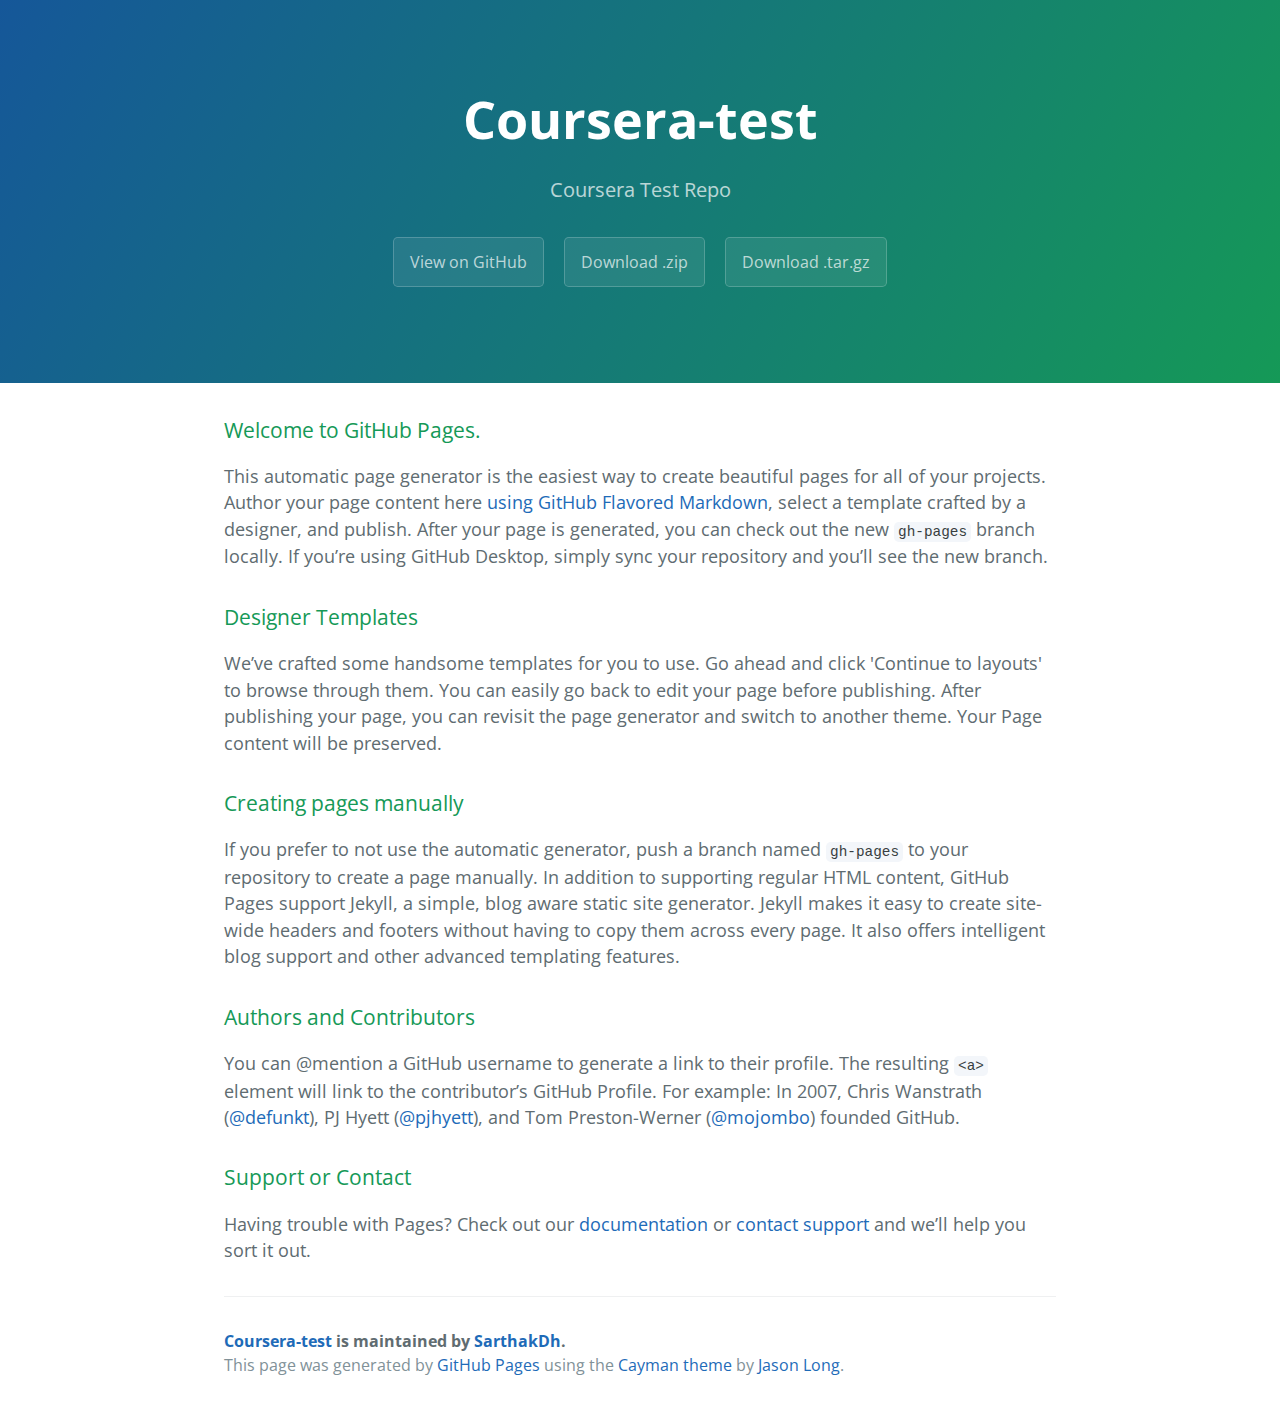
<file: index.html>
<!DOCTYPE html>
<html lang="en-us">
  <head>
    <meta charset="UTF-8">
    <title>Coursera-test by SarthakDh</title>
    <meta name="viewport" content="width=device-width, initial-scale=1">
    <link rel="stylesheet" type="text/css" href="stylesheets/normalize.css" media="screen">
    <link href='https://fonts.googleapis.com/css?family=Open+Sans:400,700' rel='stylesheet' type='text/css'>
    <link rel="stylesheet" type="text/css" href="stylesheets/stylesheet.css" media="screen">
    <link rel="stylesheet" type="text/css" href="stylesheets/github-light.css" media="screen">
  </head>
  <body>
    <section class="page-header">
      <h1 class="project-name">Coursera-test</h1>
      <h2 class="project-tagline">Coursera Test Repo</h2>
      <a href="https://github.com/SarthakDh/Coursera-test" class="btn">View on GitHub</a>
      <a href="https://github.com/SarthakDh/Coursera-test/zipball/master" class="btn">Download .zip</a>
      <a href="https://github.com/SarthakDh/Coursera-test/tarball/master" class="btn">Download .tar.gz</a>
    </section>

    <section class="main-content">
      <h3>
<a id="welcome-to-github-pages" class="anchor" href="#welcome-to-github-pages" aria-hidden="true"><span aria-hidden="true" class="octicon octicon-link"></span></a>Welcome to GitHub Pages.</h3>
<p>This automatic page generator is the easiest way to create beautiful pages for all of your projects. Author your page content here <a href="https://guides.github.com/features/mastering-markdown/">using GitHub Flavored Markdown</a>, select a template crafted by a designer, and publish. After your page is generated, you can check out the new <code>gh-pages</code> branch locally. If you’re using GitHub Desktop, simply sync your repository and you’ll see the new branch.</p>
<h3>
<a id="designer-templates" class="anchor" href="#designer-templates" aria-hidden="true"><span aria-hidden="true" class="octicon octicon-link"></span></a>Designer Templates</h3>
<p>We’ve crafted some handsome templates for you to use. Go ahead and click 'Continue to layouts' to browse through them. You can easily go back to edit your page before publishing. After publishing your page, you can revisit the page generator and switch to another theme. Your Page content will be preserved.</p>
<h3>
<a id="creating-pages-manually" class="anchor" href="#creating-pages-manually" aria-hidden="true"><span aria-hidden="true" class="octicon octicon-link"></span></a>Creating pages manually</h3>
<p>If you prefer to not use the automatic generator, push a branch named <code>gh-pages</code> to your repository to create a page manually. In addition to supporting regular HTML content, GitHub Pages support Jekyll, a simple, blog aware static site generator. Jekyll makes it easy to create site-wide headers and footers without having to copy them across every page. It also offers intelligent blog support and other advanced templating features.</p>
<h3>
<a id="authors-and-contributors" class="anchor" href="#authors-and-contributors" aria-hidden="true"><span aria-hidden="true" class="octicon octicon-link"></span></a>Authors and Contributors</h3>
<p>You can @mention a GitHub username to generate a link to their profile. The resulting <code>&lt;a&gt;</code> element will link to the contributor’s GitHub Profile. For example: In 2007, Chris Wanstrath (<a class="user-mention" data-hovercard-type="user" data-hovercard-url="/users/defunkt/hovercard" data-octo-click="hovercard-link-click" data-octo-dimensions="link_type:self" href="https://github.com/defunkt">@defunkt</a>), PJ Hyett (<a class="user-mention" data-hovercard-type="user" data-hovercard-url="/users/pjhyett/hovercard" data-octo-click="hovercard-link-click" data-octo-dimensions="link_type:self" href="https://github.com/pjhyett">@pjhyett</a>), and Tom Preston-Werner (<a class="user-mention" data-hovercard-type="user" data-hovercard-url="/users/mojombo/hovercard" data-octo-click="hovercard-link-click" data-octo-dimensions="link_type:self" href="https://github.com/mojombo">@mojombo</a>) founded GitHub.</p>
<h3>
<a id="support-or-contact" class="anchor" href="#support-or-contact" aria-hidden="true"><span aria-hidden="true" class="octicon octicon-link"></span></a>Support or Contact</h3>
<p>Having trouble with Pages? Check out our <a href="https://help.github.com/pages">documentation</a> or <a href="https://github.com/contact">contact support</a> and we’ll help you sort it out.</p>

      <footer class="site-footer">
        <span class="site-footer-owner"><a href="https://github.com/SarthakDh/Coursera-test">Coursera-test</a> is maintained by <a href="https://github.com/SarthakDh">SarthakDh</a>.</span>

        <span class="site-footer-credits">This page was generated by <a href="https://pages.github.com">GitHub Pages</a> using the <a href="https://github.com/jasonlong/cayman-theme">Cayman theme</a> by <a href="https://twitter.com/jasonlong">Jason Long</a>.</span>
      </footer>

    </section>

  
  </body>
</html>
</file>
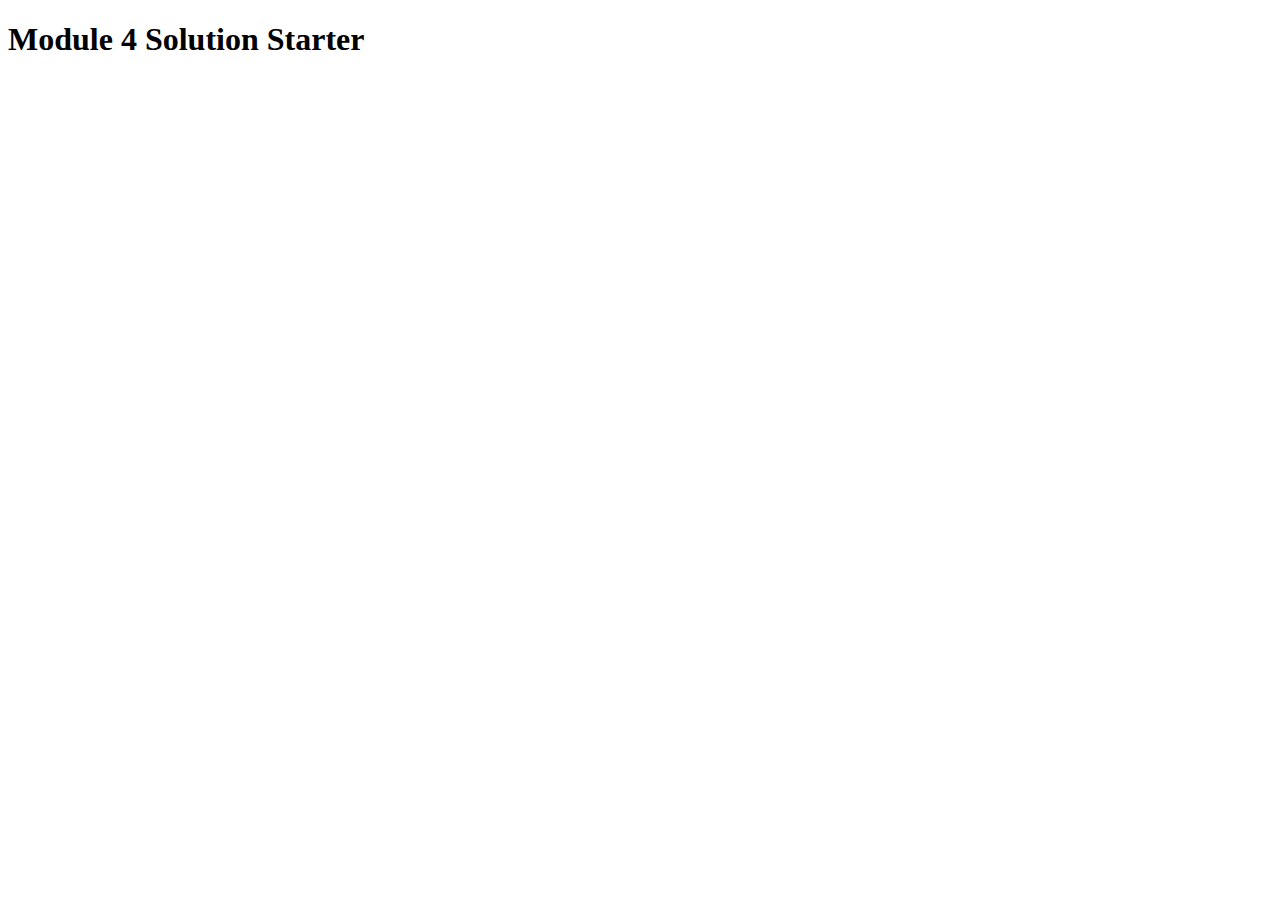
<file: mod4-solution/index.html>
<!DOCTYPE html>
<html>
<head>
  <meta charset="utf-8">
  <title>Module 4 Solution Starter</title>
  <script src="SpeakHello.js"></script>
  <script src="SpeakGoodBye.js"></script>
  <script src="script.js"></script>
</head>
<body>
  <h1>Module 4 Solution Starter</h1>
</body>
</html>
</file>
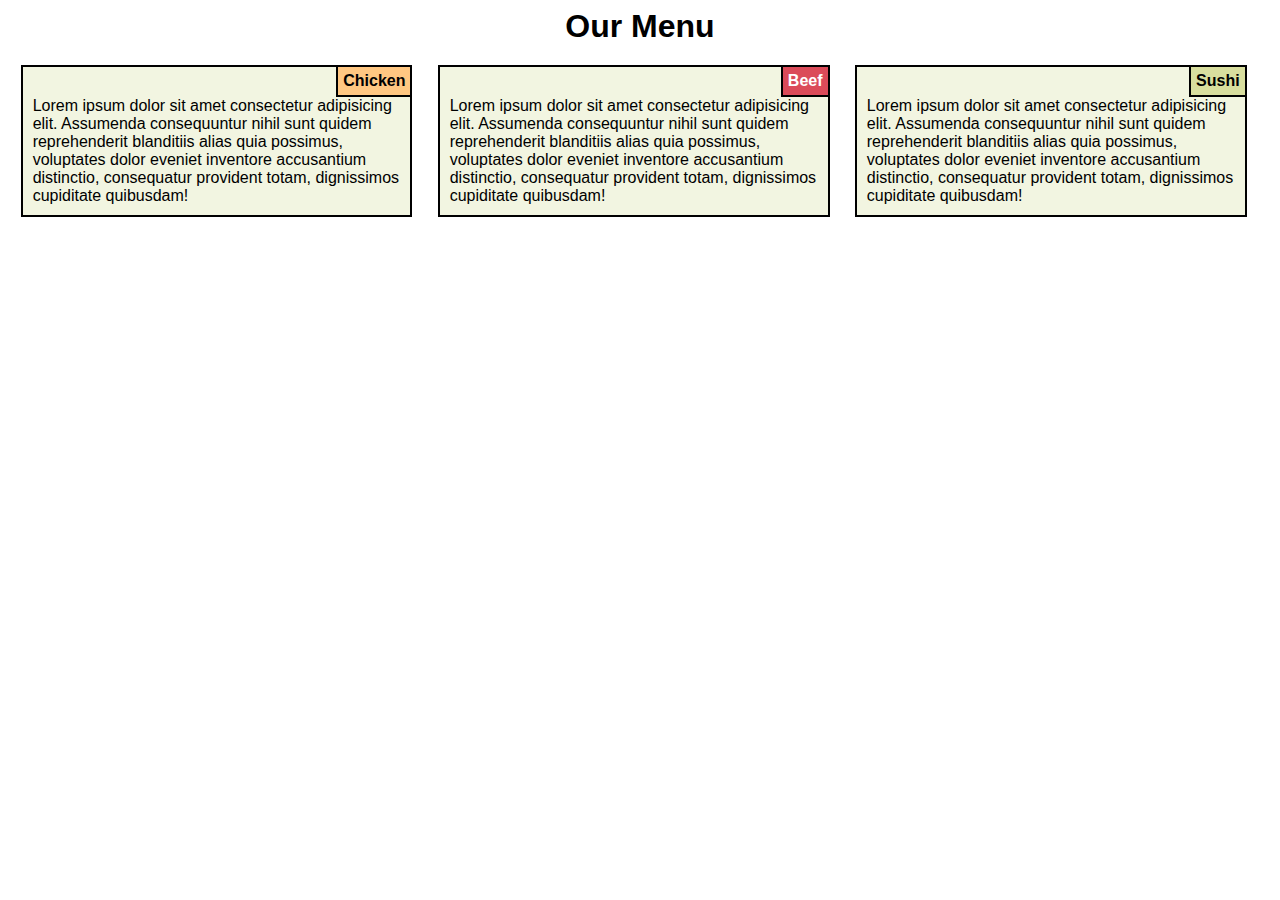
<file: module2-solution/index.html>
<html lang="en">
<head>
    <meta charset="UTF-8">
    <meta name="viewport" content="width=device-width, initial-scale=1.0">
    <title>Document</title>
    <link rel="stylesheet" href="styles.css">
</head>
<body>
    <h1>Our Menu</h1>
    <div class="Chicken">
    <span id="Chicken" class="top-right">Chicken</span>
        <p>
            Lorem ipsum dolor sit amet consectetur adipisicing elit. 
            Assumenda consequuntur nihil sunt quidem reprehenderit 
            blanditiis alias quia possimus, voluptates dolor eveniet 
            inventore accusantium distinctio, consequatur provident 
            totam, dignissimos cupiditate quibusdam!
        </p>
    </div>
    <div class="Beef">
        <span id="Beef" class="top-right">Beef</span>
        <p>
            Lorem ipsum dolor sit amet consectetur adipisicing elit. 
            Assumenda consequuntur nihil sunt quidem reprehenderit 
            blanditiis alias quia possimus, voluptates dolor eveniet 
            inventore accusantium distinctio, consequatur provident 
            totam, dignissimos cupiditate quibusdam!
        </p>
    </div>
    <div class="Sushi">
        <span id="Sushi" class="top-right">Sushi</span>
        <p>
            Lorem ipsum dolor sit amet consectetur adipisicing elit. 
            Assumenda consequuntur nihil sunt quidem reprehenderit 
            blanditiis alias quia possimus, voluptates dolor eveniet 
            inventore accusantium distinctio, consequatur provident 
            totam, dignissimos cupiditate quibusdam!
        </p>
    </div>
</body>
</html>
</file>
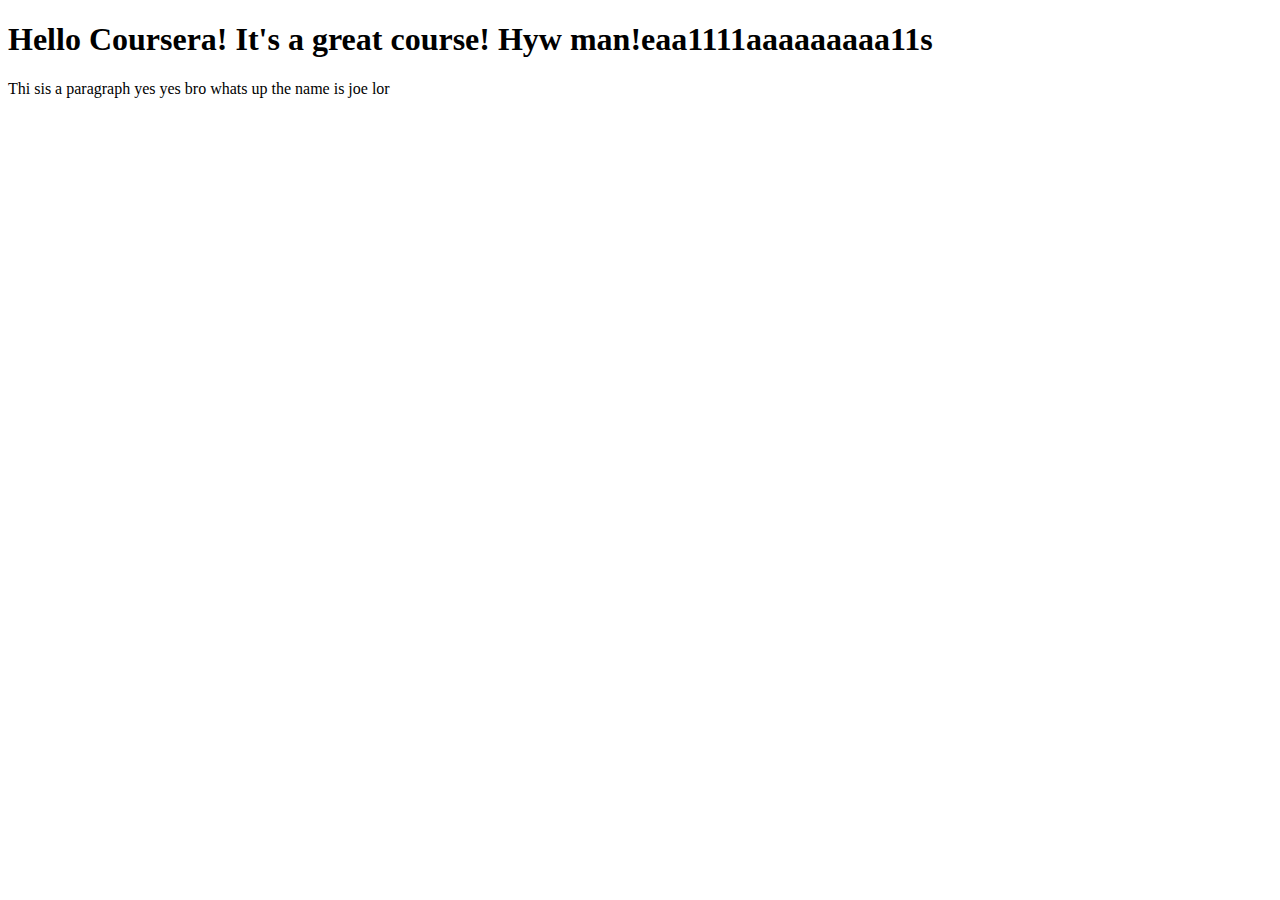
<file: site/index.html>
<!DOCTYPE html>
<html lang="en">
<head>
    <meta charset="UTF-8">
    <meta name="viewport" content="width=device-width, initial-scale=1.0">
    <title>Hello Coursera~</title>
</head>
<body>
    <h1>Hello Coursera! It's a great course! Hyw man!eaa1111aaaaaaaaa11s</h1>
   <p>Thi sis a paragraph yes yes bro whats up the name is joe
       lor
   </p>
</body>
</html>
</file>
<file: stylesheets/stylesheet.css>
* {
  box-sizing: border-box; }

body {
  padding: 0;
  margin: 0;
  font-family: "Open Sans", "Helvetica Neue", Helvetica, Arial, sans-serif;
  font-size: 16px;
  line-height: 1.5;
  color: #606c71; }

a {
  color: #1e6bb8;
  text-decoration: none; }
  a:hover {
    text-decoration: underline; }

.btn {
  display: inline-block;
  margin-bottom: 1rem;
  color: rgba(255, 255, 255, 0.7);
  background-color: rgba(255, 255, 255, 0.08);
  border-color: rgba(255, 255, 255, 0.2);
  border-style: solid;
  border-width: 1px;
  border-radius: 0.3rem;
  transition: color 0.2s, background-color 0.2s, border-color 0.2s; }
  .btn + .btn {
    margin-left: 1rem; }

.btn:hover {
  color: rgba(255, 255, 255, 0.8);
  text-decoration: none;
  background-color: rgba(255, 255, 255, 0.2);
  border-color: rgba(255, 255, 255, 0.3); }

@media screen and (min-width: 64em) {
  .btn {
    padding: 0.75rem 1rem; } }

@media screen and (min-width: 42em) and (max-width: 64em) {
  .btn {
    padding: 0.6rem 0.9rem;
    font-size: 0.9rem; } }

@media screen and (max-width: 42em) {
  .btn {
    display: block;
    width: 100%;
    padding: 0.75rem;
    font-size: 0.9rem; }
    .btn + .btn {
      margin-top: 1rem;
      margin-left: 0; } }

.page-header {
  color: #fff;
  text-align: center;
  background-color: #159957;
  background-image: linear-gradient(120deg, #155799, #159957); }

@media screen and (min-width: 64em) {
  .page-header {
    padding: 5rem 6rem; } }

@media screen and (min-width: 42em) and (max-width: 64em) {
  .page-header {
    padding: 3rem 4rem; } }

@media screen and (max-width: 42em) {
  .page-header {
    padding: 2rem 1rem; } }

.project-name {
  margin-top: 0;
  margin-bottom: 0.1rem; }

@media screen and (min-width: 64em) {
  .project-name {
    font-size: 3.25rem; } }

@media screen and (min-width: 42em) and (max-width: 64em) {
  .project-name {
    font-size: 2.25rem; } }

@media screen and (max-width: 42em) {
  .project-name {
    font-size: 1.75rem; } }

.project-tagline {
  margin-bottom: 2rem;
  font-weight: normal;
  opacity: 0.7; }

@media screen and (min-width: 64em) {
  .project-tagline {
    font-size: 1.25rem; } }

@media screen and (min-width: 42em) and (max-width: 64em) {
  .project-tagline {
    font-size: 1.15rem; } }

@media screen and (max-width: 42em) {
  .project-tagline {
    font-size: 1rem; } }

.main-content :first-child {
  margin-top: 0; }
.main-content img {
  max-width: 100%; }
.main-content h1, .main-content h2, .main-content h3, .main-content h4, .main-content h5, .main-content h6 {
  margin-top: 2rem;
  margin-bottom: 1rem;
  font-weight: normal;
  color: #159957; }
.main-content p {
  margin-bottom: 1em; }
.main-content code {
  padding: 2px 4px;
  font-family: Consolas, "Liberation Mono", Menlo, Courier, monospace;
  font-size: 0.9rem;
  color: #383e41;
  background-color: #f3f6fa;
  border-radius: 0.3rem; }
.main-content pre {
  padding: 0.8rem;
  margin-top: 0;
  margin-bottom: 1rem;
  font: 1rem Consolas, "Liberation Mono", Menlo, Courier, monospace;
  color: #567482;
  word-wrap: normal;
  background-color: #f3f6fa;
  border: solid 1px #dce6f0;
  border-radius: 0.3rem; }
  .main-content pre > code {
    padding: 0;
    margin: 0;
    font-size: 0.9rem;
    color: #567482;
    word-break: normal;
    white-space: pre;
    background: transparent;
    border: 0; }
.main-content .highlight {
  margin-bottom: 1rem; }
  .main-content .highlight pre {
    margin-bottom: 0;
    word-break: normal; }
.main-content .highlight pre, .main-content pre {
  padding: 0.8rem;
  overflow: auto;
  font-size: 0.9rem;
  line-height: 1.45;
  border-radius: 0.3rem; }
.main-content pre code, .main-content pre tt {
  display: inline;
  max-width: initial;
  padding: 0;
  margin: 0;
  overflow: initial;
  line-height: inherit;
  word-wrap: normal;
  background-color: transparent;
  border: 0; }
  .main-content pre code:before, .main-content pre code:after, .main-content pre tt:before, .main-content pre tt:after {
    content: normal; }
.main-content ul, .main-content ol {
  margin-top: 0; }
.main-content blockquote {
  padding: 0 1rem;
  margin-left: 0;
  color: #819198;
  border-left: 0.3rem solid #dce6f0; }
  .main-content blockquote > :first-child {
    margin-top: 0; }
  .main-content blockquote > :last-child {
    margin-bottom: 0; }
.main-content table {
  display: block;
  width: 100%;
  overflow: auto;
  word-break: normal;
  word-break: keep-all; }
  .main-content table th {
    font-weight: bold; }
  .main-content table th, .main-content table td {
    padding: 0.5rem 1rem;
    border: 1px solid #e9ebec; }
.main-content dl {
  padding: 0; }
  .main-content dl dt {
    padding: 0;
    margin-top: 1rem;
    font-size: 1rem;
    font-weight: bold; }
  .main-content dl dd {
    padding: 0;
    margin-bottom: 1rem; }
.main-content hr {
  height: 2px;
  padding: 0;
  margin: 1rem 0;
  background-color: #eff0f1;
  border: 0; }

@media screen and (min-width: 64em) {
  .main-content {
    max-width: 64rem;
    padding: 2rem 6rem;
    margin: 0 auto;
    font-size: 1.1rem; } }

@media screen and (min-width: 42em) and (max-width: 64em) {
  .main-content {
    padding: 2rem 4rem;
    font-size: 1.1rem; } }

@media screen and (max-width: 42em) {
  .main-content {
    padding: 2rem 1rem;
    font-size: 1rem; } }

.site-footer {
  padding-top: 2rem;
  margin-top: 2rem;
  border-top: solid 1px #eff0f1; }

.site-footer-owner {
  display: block;
  font-weight: bold; }

.site-footer-credits {
  color: #819198; }

@media screen and (min-width: 64em) {
  .site-footer {
    font-size: 1rem; } }

@media screen and (min-width: 42em) and (max-width: 64em) {
  .site-footer {
    font-size: 1rem; } }

@media screen and (max-width: 42em) {
  .site-footer {
    font-size: 0.9rem; } }
</file>
<file: stylesheets/github-light.css>
/*!
 * GitHub Light v0.4.1
 * Copyright (c) 2012 - 2017 GitHub, Inc.
 * Licensed under MIT (https://github.com/primer/github-syntax-theme-generator/blob/master/LICENSE)
 */

.pl-c /* comment, punctuation.definition.comment, string.comment */ {
  color: #6a737d;
}

.pl-c1 /* constant, entity.name.constant, variable.other.constant, variable.language, support, meta.property-name, support.constant, support.variable, meta.module-reference, markup.raw, meta.diff.header, meta.output */,
.pl-s .pl-v /* string variable */ {
  color: #005cc5;
}

.pl-e /* entity */,
.pl-en /* entity.name */ {
  color: #6f42c1;
}

.pl-smi /* variable.parameter.function, storage.modifier.package, storage.modifier.import, storage.type.java, variable.other */,
.pl-s .pl-s1 /* string source */ {
  color: #24292e;
}

.pl-ent /* entity.name.tag, markup.quote */ {
  color: #22863a;
}

.pl-k /* keyword, storage, storage.type */ {
  color: #d73a49;
}

.pl-s /* string */,
.pl-pds /* punctuation.definition.string, source.regexp, string.regexp.character-class */,
.pl-s .pl-pse .pl-s1 /* string punctuation.section.embedded source */,
.pl-sr /* string.regexp */,
.pl-sr .pl-cce /* string.regexp constant.character.escape */,
.pl-sr .pl-sre /* string.regexp source.ruby.embedded */,
.pl-sr .pl-sra /* string.regexp string.regexp.arbitrary-repitition */ {
  color: #032f62;
}

.pl-v /* variable */,
.pl-smw /* sublimelinter.mark.warning */ {
  color: #e36209;
}

.pl-bu /* invalid.broken, invalid.deprecated, invalid.unimplemented, message.error, brackethighlighter.unmatched, sublimelinter.mark.error */ {
  color: #b31d28;
}

.pl-ii /* invalid.illegal */ {
  color: #fafbfc;
  background-color: #b31d28;
}

.pl-c2 /* carriage-return */ {
  color: #fafbfc;
  background-color: #d73a49;
}

.pl-c2::before /* carriage-return */ {
  content: "^M";
}

.pl-sr .pl-cce /* string.regexp constant.character.escape */ {
  font-weight: bold;
  color: #22863a;
}

.pl-ml /* markup.list */ {
  color: #735c0f;
}

.pl-mh /* markup.heading */,
.pl-mh .pl-en /* markup.heading entity.name */,
.pl-ms /* meta.separator */ {
  font-weight: bold;
  color: #005cc5;
}

.pl-mi /* markup.italic */ {
  font-style: italic;
  color: #24292e;
}

.pl-mb /* markup.bold */ {
  font-weight: bold;
  color: #24292e;
}

.pl-md /* markup.deleted, meta.diff.header.from-file, punctuation.definition.deleted */ {
  color: #b31d28;
  background-color: #ffeef0;
}

.pl-mi1 /* markup.inserted, meta.diff.header.to-file, punctuation.definition.inserted */ {
  color: #22863a;
  background-color: #f0fff4;
}

.pl-mc /* markup.changed, punctuation.definition.changed */ {
  color: #e36209;
  background-color: #ffebda;
}

.pl-mi2 /* markup.ignored, markup.untracked */ {
  color: #f6f8fa;
  background-color: #005cc5;
}

.pl-mdr /* meta.diff.range */ {
  font-weight: bold;
  color: #6f42c1;
}

.pl-ba /* brackethighlighter.tag, brackethighlighter.curly, brackethighlighter.round, brackethighlighter.square, brackethighlighter.angle, brackethighlighter.quote */ {
  color: #586069;
}

.pl-sg /* sublimelinter.gutter-mark */ {
  color: #959da5;
}

.pl-corl /* constant.other.reference.link, string.other.link */ {
  text-decoration: underline;
  color: #032f62;
}
</file>
<file: module2-solution/styles.css>
body{
    font-family: 'Lucida Sans', 'Lucida Sans Regular', 'Lucida Grande', 'Lucida Sans Unicode', Geneva, Verdana, sans-serif;
}

body > div{
    float: left;
    text-align: center;
    border: #000000 2px solid;
    box-sizing: border-box;
    position: relative;
    margin-right: 1%;
    margin-left: 1%;
    background-color: #f2f5e1;
}
h1{
    text-align: center;
    margin-bottom: 20px;
}
p{
    margin: 10px;
    text-align: left;
    margin-top: 30px;
}
.top-right {
    position: absolute;
    padding: 5px;
    border: #000000 2px solid;
    border-top: 0px;
    border-right: 0px;
    right: 0;
    font-weight: bold;
}
#Chicken{
    background-color: #ffc782;
}
#Beef{
    background-color: #db4b59;
    color: #ffffff;
}
#Sushi{
    background-color: #d8de9e;
}

@media (min-width: 992px){
    body > div{
        width: 31%;
    }
}
@media (min-width: 768px) and (max-width: 991px){
    body > div{
        width: 48%;
        margin-left: 5px;
        margin-right: 5px;
        margin-bottom: 20px;
    }
    .Sushi{
        width: 98%;
    }
}
@media (max-width: 767px){
    body > div{
        margin-bottom: 20px;
    }
}
</file>
